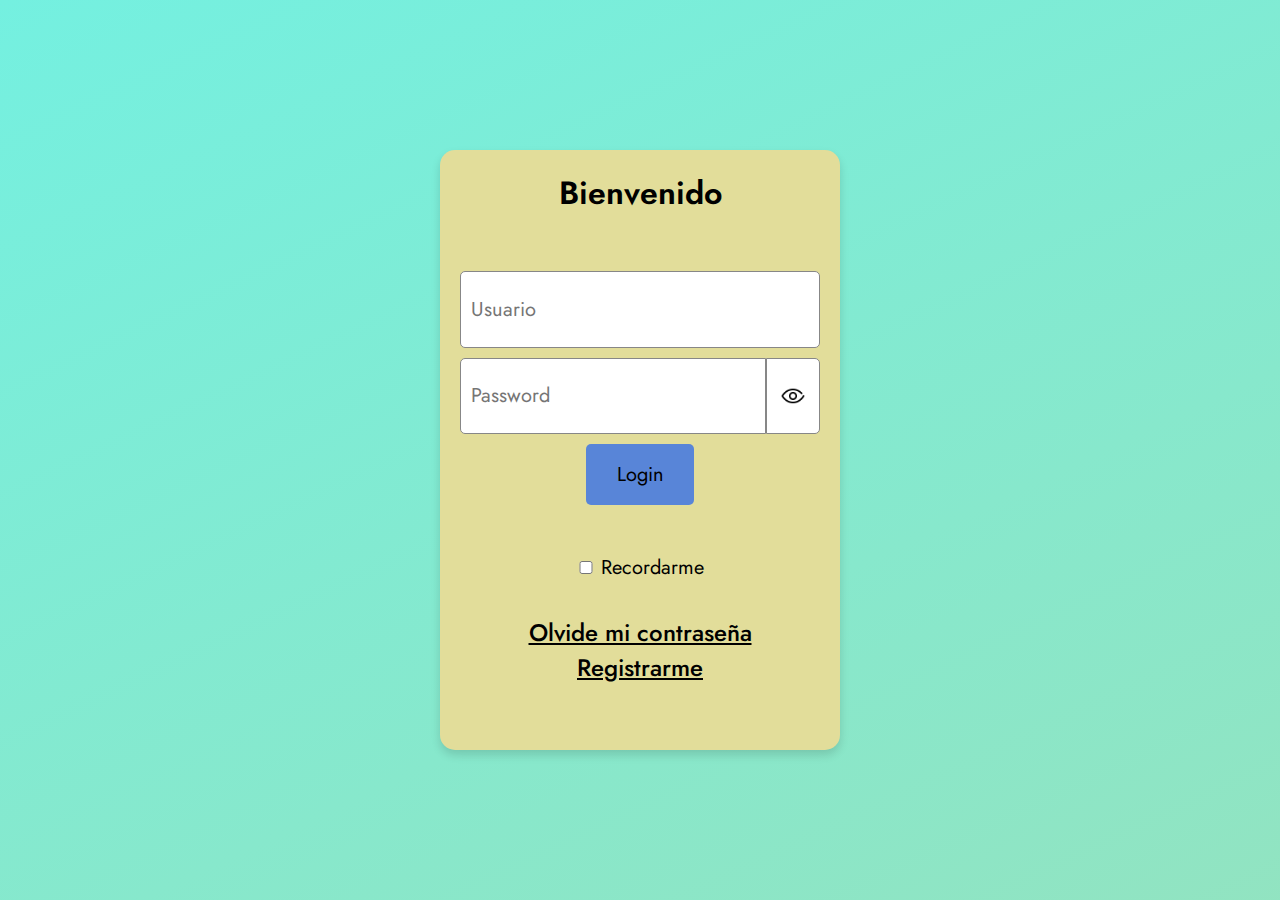
<file: html/index.html>
<!DOCTYPE html>
<html lang="en">
<head>
    <meta charset="UTF-8">
    <meta http-equiv="X-UA-Compatible" content="IE=edge">
    <meta name="viewport" content="width=device-width, initial-scale=1.0">
    <link rel="stylesheet" href="../css/style.css">
    <title>Document</title>
</head>
<body>
    <div class="container">
        <div class="container-box">
            <h1>Bienvenido</h1>
            <input class="type" type="text" id="usuario" placeholder="Usuario">
            <div class="container-box-view" >
                <input class="type" type="password"  id="pass" placeholder="Password">
                <div id="view"><img src="../imagenes/392505_eye_preview_see_seen_view_icon.png" alt=""></div>
            </div>
            <button id="boton" onclick="validador()">Login</button>
            <div class="container-box-recordarme">
                <input type="checkbox" id="recordarme" name="Recordarme" class="recordarme">
                <label for="recordarme">Recordarme</label>
            </div>
            <div>
                <a href=""><h2>Olvide mi contraseña</h2></a>
                <a href=""><h2>Registrarme</h2></a>
            </div>
            
        </div>
    </div>
    <script defer src="../js/main.js"></script>
</body>
</html>
</file>
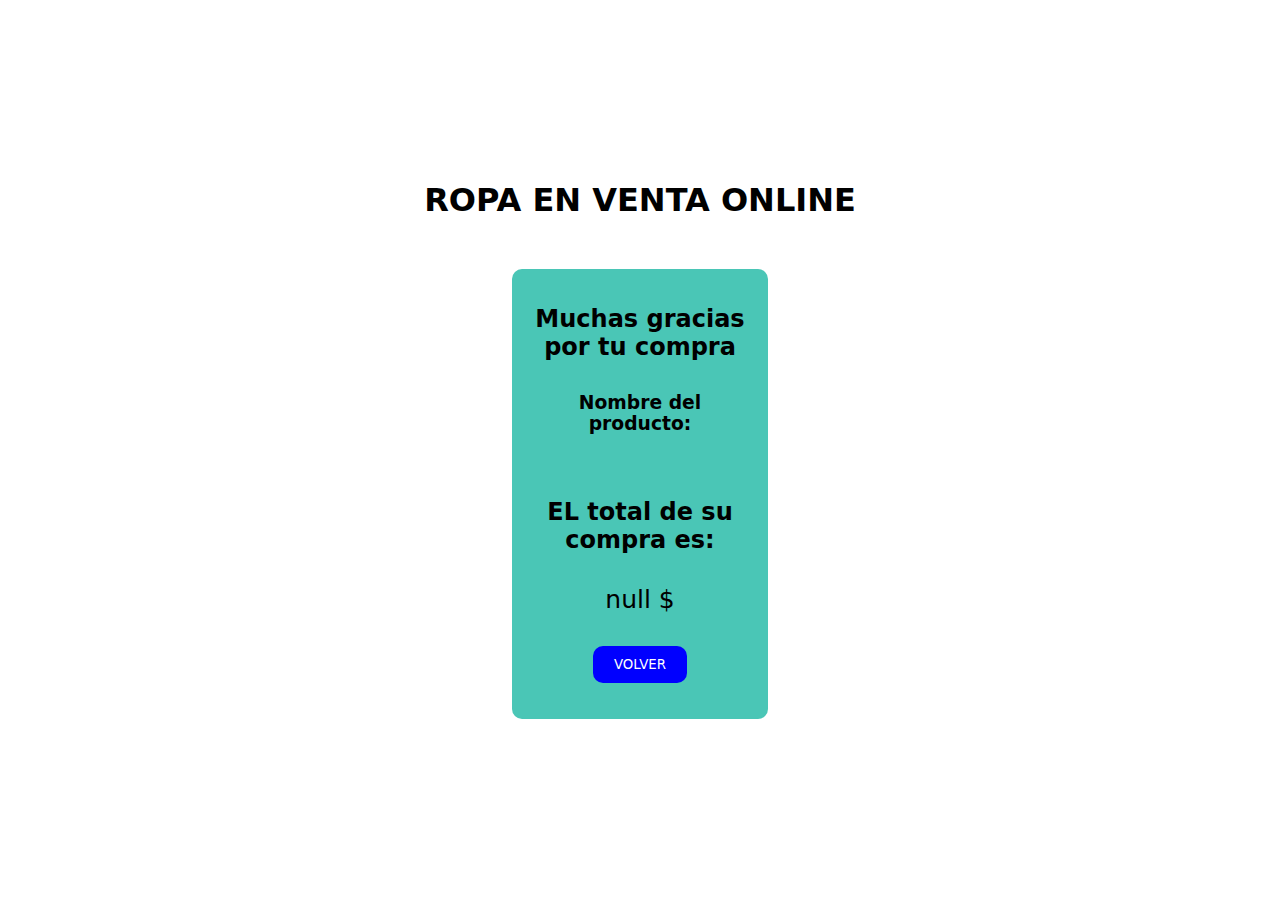
<file: html/finalizada.html>
<!DOCTYPE html>
<html lang="en">
<head>
    <meta charset="UTF-8">
    <meta http-equiv="X-UA-Compatible" content="IE=edge">
    <meta name="viewport" content="width=device-width, initial-scale=1.0">
    <link rel="stylesheet" href="../css/finalizada.css">
    <title>Document</title>
</head>
<body>
    <h1>ROPA EN VENTA ONLINE</h1>
    <div class="container">

        <h2>Muchas gracias por tu compra</h2>
        <h3>Nombre del producto:</h3>
        <div class="container-finalizado">
            <div id="titulo"></div>
            <div id="imagen"></div>
            <div id="descripcion"></div>
        </div>
        <h2>EL total de su compra es:</h2>
        <div id="precio"></div>
        <a href="../html/menu.html"><button>VOLVER</button></a>
    </div>
    <script src="../js/hola.js"></script>
</body>
</html>
</file>
<file: css/style.css>
@import url('https://fonts.googleapis.com/css2?family=Jost:wght@400;500;600&display=swap');
*{
    margin: 0;
    padding: 0;
    box-sizing: border-box;
    text-align: center;
    font-family: 'Jost', sans-serif;
}
.container{
    display: flex;
    justify-content: center;
    align-items: center;
    height: 100vh;
    width: 100%;
}
.container{
    background: linear-gradient(335deg, #eabe64, #74f0e0);
    background-size: 400% 400%;

    -webkit-animation: AnimationName 30s ease infinite;
    -moz-animation: AnimationName 30s ease infinite;
    animation: AnimationName 30s ease infinite;
}

@-webkit-keyframes AnimationName {
    0%{background-position:55% 0%}
    50%{background-position:46% 100%}
    100%{background-position:55% 0%}
}
@-moz-keyframes AnimationName {
    0%{background-position:55% 0%}
    50%{background-position:46% 100%}
    100%{background-position:55% 0%}
}
@keyframes AnimationName {
    0%{background-position:55% 0%}
    50%{background-position:46% 100%}
    100%{background-position:55% 0%}
}
.container h2{
    font-weight: 500;
}
.container a{
    color: black;
}
.container h1{
    font-weight: 600;
}

.container-box{
    padding: 20px;
    display: grid;
    justify-items: center;
    gap: 10px;
    height: 600px;
    width: 400px;
    border-radius: 15px;
    box-shadow: 0px 5px 10px 0px rgba(0, 0, 0, 0.136);
    background-color: rgb(226, 221, 154);
}
.recordarme{
    width: 20px;
}
.container-box-recordarme{
    display: flex;
    width: 100%;
    justify-content: center;
    align-items: center;
    gap: 5px;
}
.container-box-recordarme label{
    font-size: 20px;
}
.type{
    border-radius: 5px;
    border: solid 1px rgb(135, 135, 135);
    font-size: 20px;
    width: 100%;
    text-align: left;
    padding-left: 10px;
}
.container-box button{
    justify-content: center;
    border-radius: 5px;
    border: solid 1px rgba(0, 0, 0, 0);
    font-size: 20px;
    background-color: rgb(88, 133, 216);
    width: 30%;
    height: 80%;
}
.container-box button:hover{
    background-color: black;
    color: white;
}
.container-box-view{
    display: flex;
}
.container-box-view input{
    width: 85%;
    border-radius: 5px 0px 0px 5px;
}
.container-box-view div{
    width: 15%;
    display: flex;
    justify-content: center;
    align-items: center;
    background-color: white;
    border-radius: 0px 5px 5px 0px;
    border: solid 1px rgb(135, 135, 135);
}
.container-box-view div img{
    width: 50%;
    transform: rotate(-180deg);
    transition: all ease-in-out 0.4s;
}
.container-box-view div:hover{
    background-color: rgb(209, 209, 209);
}
.container-box-view div img:hover{
    transform: rotate(180deg);
    transition: all ease-in-out 0.4s;
}
</file>
<file: css/finalizada.css>
*{
    margin: 0;
    padding: 0;
    box-sizing: border-box;
    font-family: system-ui, -apple-system, BlinkMacSystemFont, 'Segoe UI', Roboto, Oxygen, Ubuntu, Cantarell, 'Open Sans', 'Helvetica Neue', sans-serif;
    text-align: center;
}

body{
    width: 100%;
    height: 100vh;
    display: flex;
    flex-direction: column;
    gap: 50px;
    justify-content: center;
    align-items: center;
}
.container{
    width: 20%;
    display: grid;
    align-items: center;
    height: 50%;
    background-color: rgb(74, 198, 182);
    border-radius: 10px;
    padding: 20px;
}
.container button{
    padding: 10px 20px;
    background-color: blue;
    color: white;
    border-radius: 10px;
    border: solid 1px rgba(0, 0, 0, 0);
}
#precio{
    font-size: 25px;
    font-weight: 500;
}
</file>
